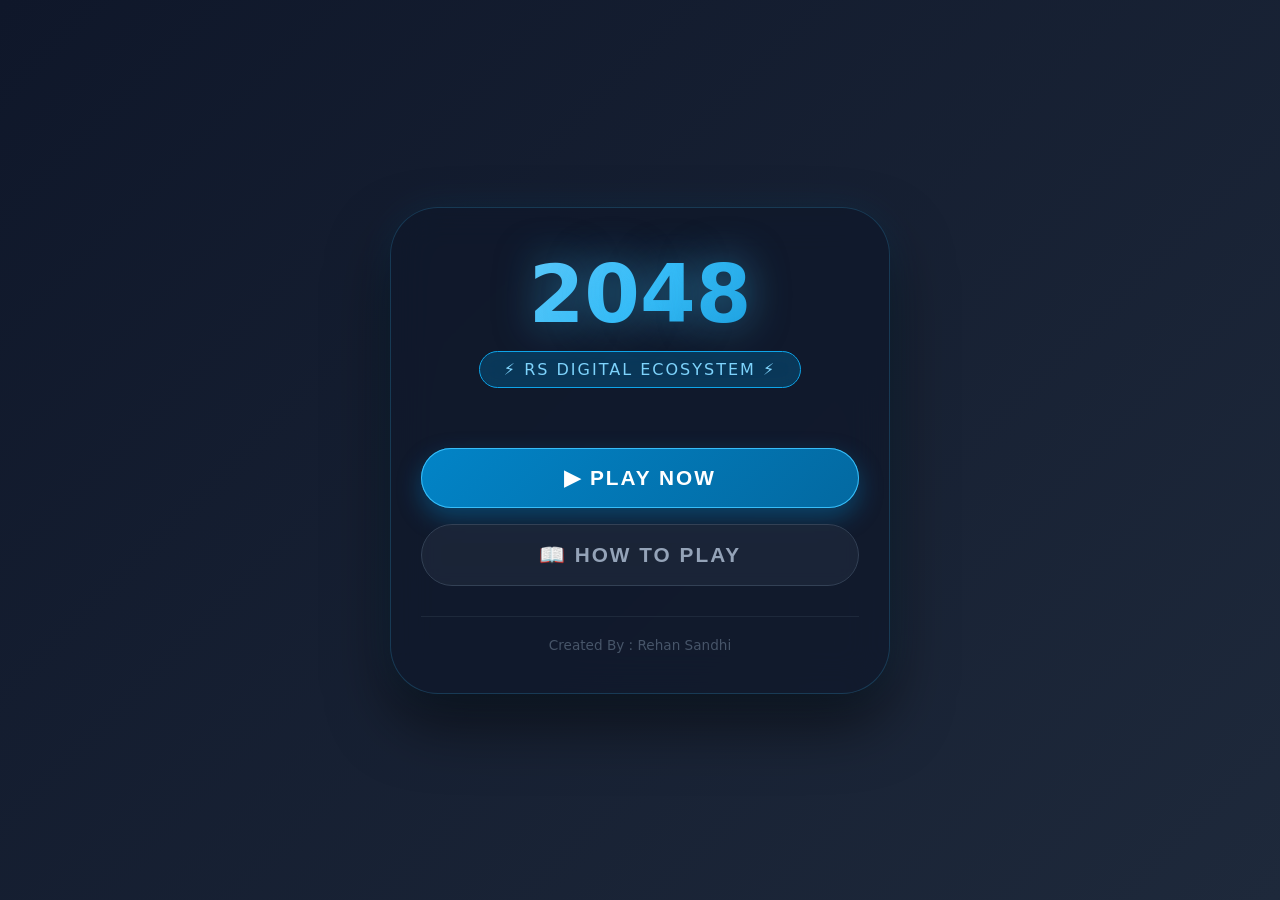
<file: rs.html>
<!DOCTYPE html>
<html lang="en">
<head>
  <link rel="manifest" href="manifest.json">
  <meta name="apple-mobile-web-app-capable" content="yes">

  <meta charset="UTF-8">
  <meta name="viewport" content="width=device-width, initial-scale=1.0, maximum-scale=1.0, user-scalable=no, viewport-fit=cover">
  <title>2048 · RS Digital Ecosystem</title>
  <style>
    * {
      margin: 0;
      padding: 0;
      box-sizing: border-box;
      user-select: none;
    }

    body, html {
      width: 100%;
      height: 100vh;
      overflow: hidden;
      background: linear-gradient(135deg, #0f172a 0%, #1e293b 100%);
      font-family: 'Segoe UI', 'Inter', system-ui, sans-serif;
    }

    /* Main App Container */
    #app {
      width: 100%;
      height: 100vh;
      display: flex;
      align-items: center;
      justify-content: center;
      position: relative;
    }

    /* Page System */
    .page {
      position: absolute;
      width: 100%;
      height: 100vh;
      display: flex;
      align-items: center;
      justify-content: center;
      transition: opacity 0.4s ease, visibility 0.4s;
    }

    .page.hidden {
      opacity: 0;
      visibility: hidden;
      pointer-events: none;
    }

    /* ========== WELCOME PAGE ========== */
    .welcome-container {
      max-width: 500px;
      width: 90%;
      text-align: center;
      padding: 40px 30px;
      background: rgba(15, 23, 42, 0.7);
      backdrop-filter: blur(20px);
      -webkit-backdrop-filter: blur(20px);
      border-radius: 48px;
      border: 1px solid rgba(56, 189, 248, 0.2);
      box-shadow: 0 30px 60px rgba(0, 0, 0, 0.5), 0 0 40px rgba(14, 165, 233, 0.1);
    }

    .game-title {
      font-size: 5rem;
      font-weight: 800;
      background: linear-gradient(135deg, #7dd3fc, #38bdf8, #0284c7);
      -webkit-background-clip: text;
      background-clip: text;
      color: transparent;
      text-shadow: 0 0 40px rgba(56, 189, 248, 0.5);
      margin-bottom: 10px;
    }

    .rs-badge {
      display: inline-block;
      background: rgba(2, 132, 199, 0.3);
      backdrop-filter: blur(10px);
      padding: 8px 24px;
      border-radius: 50px;
      color: #7dd3fc;
      font-weight: 500;
      letter-spacing: 2px;
      border: 1px solid #0ea5e9;
      margin-bottom: 30px;
    }

    .welcome-buttons {
      display: flex;
      flex-direction: column;
      gap: 16px;
      margin: 30px 0;
    }

    .btn {
      padding: 18px 32px;
      font-size: 1.3rem;
      font-weight: 600;
      border: none;
      border-radius: 50px;
      cursor: pointer;
      transition: all 0.2s ease;
      text-transform: uppercase;
      letter-spacing: 2px;
    }

    .btn-primary {
      background: linear-gradient(135deg, #0284c7, #0369a1);
      color: white;
      box-shadow: 0 10px 25px rgba(2, 132, 199, 0.4), 0 0 0 1px #38bdf8 inset;
    }

    .btn-primary:hover {
      transform: scale(0.98);
      box-shadow: 0 5px 15px rgba(2, 132, 199, 0.5);
    }

    .btn-secondary {
      background: rgba(30, 41, 59, 0.8);
      backdrop-filter: blur(10px);
      color: #94a3b8;
      border: 1px solid #334155;
    }

    .btn-secondary:hover {
      background: rgba(51, 65, 85, 0.9);
      color: #cbd5e1;
    }

    .secret-hint {
      margin-top: 30px;
      color: #475569;
      font-size: 0.85rem;
      border-top: 1px solid #1e293b;
      padding-top: 20px;
    }

    /* ========== GAME PAGE ========== */
    .game-container {
      max-width: 550px;
      width: 95%;
      margin: 0 auto;
    }

    .game-header {
      display: flex;
      justify-content: space-between;
      align-items: center;
      margin-bottom: 20px;
    }

    .game-header h2 {
      color: #7dd3fc;
      font-size: 2rem;
    }

    .score-area {
      display: flex;
      gap: 15px;
    }

    .score-box {
      background: rgba(15, 23, 42, 0.8);
      backdrop-filter: blur(10px);
      padding: 12px 20px;
      border-radius: 20px;
      text-align: center;
      border: 1px solid #0ea5e9;
    }

    .score-label {
      color: #94a3b8;
      font-size: 0.8rem;
      text-transform: uppercase;
    }

    .score-value {
      color: #f0f9ff;
      font-size: 1.8rem;
      font-weight: 700;
    }

    /* Perfect Square Grid */
    .grid-wrapper {
      position: relative;
      width: 100%;
      aspect-ratio: 1 / 1;
      background: rgba(15, 23, 42, 0.6);
      backdrop-filter: blur(15px);
      border-radius: 24px;
      padding: 15px;
      border: 1px solid #0ea5e9;
      box-shadow: 0 20px 40px rgba(0,0,0,0.5);
      margin-bottom: 20px;
    }

    .grid {
      display: grid;
      grid-template-columns: repeat(4, 1fr);
      gap: 12px;
      width: 100%;
      height: 100%;
    }

    .tile {
      aspect-ratio: 1 / 1;
      width: 100%;
      height: 100%;
      background: #1e293b;
      border-radius: 12px;
      display: flex;
      align-items: center;
      justify-content: center;
      font-weight: 800;
      font-size: 2.2rem;
      color: white;
      transition: all 0.15s cubic-bezier(0.4, 0, 0.2, 1);
      box-shadow: 0 4px 8px rgba(0,0,0,0.3);
    }

    /* Tile Colors */
    .tile-2 { background: #eee4da; color: #776e65; }
    .tile-4 { background: #ede0c8; color: #776e65; }
    .tile-8 { background: #f2b179; color: #f9f6f2; }
    .tile-16 { background: #f59563; color: #f9f6f2; }
    .tile-32 { background: #f67c5f; color: #f9f6f2; }
    .tile-64 { background: #f65e3b; color: #f9f6f2; }
    .tile-128 { background: #edcf72; color: #f9f6f2; box-shadow: 0 0 15px #edcf72; }
    .tile-256 { background: #edcc61; color: #f9f6f2; box-shadow: 0 0 15px #edcc61; }
    .tile-512 { background: #edc850; color: #f9f6f2; box-shadow: 0 0 20px #edc850; }
    .tile-1024 { background: #edc53f; color: #f9f6f2; font-size: 1.8rem; box-shadow: 0 0 20px #edc53f; }
    .tile-2048 { background: #edc22e; color: #f9f6f2; font-size: 1.8rem; box-shadow: 0 0 30px #ffd700; }

    .game-controls {
      display: flex;
      gap: 10px;
      justify-content: center;
    }

    .game-btn {
      padding: 12px 24px;
      background: #1e293b;
      color: #94a3b8;
      border: 1px solid #334155;
      border-radius: 30px;
      cursor: pointer;
      font-weight: 600;
      transition: 0.2s;
    }

    .game-btn:hover {
      background: #334155;
      color: #cbd5e1;
    }

    .message-bar {
      text-align: center;
      margin-top: 15px;
      color: #7dd3fc;
      font-weight: 500;
    }

    /* Back button */
    .back-btn {
      position: absolute;
      top: 20px;
      left: 20px;
      background: rgba(30, 41, 59, 0.8);
      backdrop-filter: blur(10px);
      padding: 10px 20px;
      border-radius: 30px;
      color: #7dd3fc;
      border: 1px solid #0ea5e9;
      cursor: pointer;
      z-index: 10;
    }

    /* How to Play Modal */
    .modal {
      position: fixed;
      top: 0;
      left: 0;
      right: 0;
      bottom: 0;
      background: rgba(0,0,0,0.7);
      backdrop-filter: blur(10px);
      display: flex;
      align-items: center;
      justify-content: center;
      z-index: 1000;
      opacity: 0;
      visibility: hidden;
      transition: 0.3s;
    }

    .modal.show {
      opacity: 1;
      visibility: visible;
    }

    .modal-content {
      background: #0f172a;
      padding: 30px;
      border-radius: 30px;
      max-width: 400px;
      width: 90%;
      border: 1px solid #0ea5e9;
      color: #cbd5e1;
    }

    .modal-content h3 {
      color: #7dd3fc;
      margin-bottom: 20px;
    }

    .modal-content button {
      margin-top: 20px;
      padding: 12px 30px;
      background: #0284c7;
      border: none;
      border-radius: 20px;
      color: white;
      cursor: pointer;
    }

    .cheat-toast {
      position: fixed;
      bottom: 30px;
      left: 50%;
      transform: translateX(-50%);
      background: rgba(2, 132, 199, 0.9);
      color: white;
      padding: 12px 24px;
      border-radius: 40px;
      font-weight: 600;
      backdrop-filter: blur(10px);
      z-index: 2000;
      opacity: 0;
      transition: opacity 0.3s;
      pointer-events: none;
    }

    .cheat-toast.show {
      opacity: 1;
    }

    /* Responsive */
    @media (max-width: 500px) {
      .tile { font-size: 1.8rem; }
      .tile-1024, .tile-2048 { font-size: 1.4rem; }
    }
  </style>
</head>
<body>
  <div id="app">
    <!-- Welcome Page -->
    <div class="page" id="welcomePage">
      <div class="welcome-container">
        <div class="game-title">2048</div>
        <div class="rs-badge">⚡ RS DIGITAL ECOSYSTEM ⚡</div>
        
        <div class="welcome-buttons">
          <button class="btn btn-primary" id="playNowBtn">▶ PLAY NOW</button>
          <button class="btn btn-secondary" id="howToPlayBtn">📖 HOW TO PLAY</button>
        </div>
        
        <div class="secret-hint">
          Created By : Rehan Sandhi
        </div>
      </div>
    </div>

    <!-- Game Page -->
    <div class="page hidden" id="gamePage">
      <div class="back-btn" id="backToWelcome">← Back</div>
      
      <div class="game-container">
        <div class="game-header">
          <h2>2048</h2>
          <div class="score-area">
            <div class="score-box">
              <div class="score-label">Score</div>
              <div class="score-value" id="scoreDisplay">0</div>
            </div>
            <div class="score-box">
              <div class="score-label">Best</div>
              <div class="score-value" id="bestDisplay">0</div>
            </div>
          </div>
        </div>

        <div class="grid-wrapper">
          <div class="grid" id="gridContainer"></div>
        </div>

        <div class="game-controls">
          <button class="game-btn" id="newGameBtn">🔄 New Game</button>
        </div>

        <div class="message-bar" id="gameMessage">
          Use Arrow Keys or WASD
        </div>
      </div>
    </div>

    <!-- How to Play Modal -->
    <div class="modal" id="howToModal">
      <div class="modal-content">
        <h3>🎮 How to Play</h3>
        <p>• Use <strong>Arrow Keys</strong> or <strong>WASD</strong> to move tiles</p>
        <p>• Combine same numbers to reach 2048</p>
        <p>• Each move adds a new tile (2 or 4)</p>
        <br>
        <button id="closeModalBtn">Got it!</button>
      </div>
    </div>

    <!-- Cheat Toast -->
    <div class="cheat-toast" id="cheatToast">✨ Cheat Activated!</div>
  </div>

  <script>
    (function(){
      "use strict";

      // ========== GAME STATE ==========
      const SIZE = 4;
      let board = [];
      let score = 0;
      let best = 0;
      let gameOver = false;
      
      // DOM Elements
      const welcomePage = document.getElementById('welcomePage');
      const gamePage = document.getElementById('gamePage');
      const gridEl = document.getElementById('gridContainer');
      const scoreDisplay = document.getElementById('scoreDisplay');
      const bestDisplay = document.getElementById('bestDisplay');
      const gameMessage = document.getElementById('gameMessage');
      const howToModal = document.getElementById('howToModal');
      const cheatToast = document.getElementById('cheatToast');

      // Load best score
      try {
        const saved = localStorage.getItem('rs2048_best');
        if (saved) best = parseInt(saved) || 0;
      } catch(e) {}
      
      function updateBest(value) {
        if (value > best) {
          best = value;
          try { localStorage.setItem('rs2048_best', best); } catch(e) {}
        }
        bestDisplay.textContent = best;
      }

      // Initialize empty board
      function emptyBoard() {
        return Array(SIZE).fill().map(() => Array(SIZE).fill(0));
      }

      // Add random tile
      function addRandomTile(brd) {
        const empty = [];
        for (let r = 0; r < SIZE; r++) {
          for (let c = 0; c < SIZE; c++) {
            if (brd[r][c] === 0) empty.push([r, c]);
          }
        }
        if (empty.length === 0) return false;
        const [r, c] = empty[Math.floor(Math.random() * empty.length)];
        brd[r][c] = Math.random() < 0.9 ? 2 : 4;
        return true;
      }

      // Initialize game
      function initGame() {
        board = emptyBoard();
        score = 0;
        gameOver = false;
        addRandomTile(board);
        addRandomTile(board);
        renderBoard();
        gameMessage.textContent = 'Use Arrow Keys or WASD';
      }

      // Render grid
      function renderBoard() {
        gridEl.innerHTML = '';
        for (let r = 0; r < SIZE; r++) {
          for (let c = 0; c < SIZE; c++) {
            const val = board[r][c];
            const tile = document.createElement('div');
            tile.className = 'tile';
            if (val > 0) {
              tile.textContent = val;
              tile.classList.add(`tile-${val}`);
            }
            gridEl.appendChild(tile);
          }
        }
        scoreDisplay.textContent = score;
        updateBest(score);
        
        if (isGameOver()) {
          gameOver = true;
          gameMessage.textContent = '😵 Game Over! Press New Game';
        } else if (hasWon()) {
          gameMessage.textContent = '🎉 Congratulations! You reached 2048!';
        }
      }

      function hasWon() {
        return board.some(row => row.includes(2048));
      }

      function isGameOver() {
        for (let r = 0; r < SIZE; r++) {
          for (let c = 0; c < SIZE; c++) {
            if (board[r][c] === 0) return false;
          }
        }
        for (let r = 0; r < SIZE; r++) {
          for (let c = 0; c < SIZE; c++) {
            if (r < SIZE-1 && board[r][c] === board[r+1][c]) return false;
            if (c < SIZE-1 && board[r][c] === board[r][c+1]) return false;
          }
        }
        return true;
      }

      // Slide and merge logic
      function slideAndMerge(line) {
        let arr = line.filter(v => v !== 0);
        for (let i = 0; i < arr.length - 1; i++) {
          if (arr[i] === arr[i+1]) {
            arr[i] *= 2;
            score += arr[i];
            arr[i+1] = 0;
          }
        }
        arr = arr.filter(v => v !== 0);
        while (arr.length < SIZE) arr.push(0);
        return arr;
      }

      function move(direction) {
        if (gameOver) return false;
        
        const oldBoard = board.map(row => [...row]);
        let moved = false;

        if (direction === 'left') {
          for (let r = 0; r < SIZE; r++) {
            const newRow = slideAndMerge(board[r]);
            if (board[r].some((v, i) => v !== newRow[i])) moved = true;
            board[r] = newRow;
          }
        } else if (direction === 'right') {
          for (let r = 0; r < SIZE; r++) {
            const reversed = [...board[r]].reverse();
            const merged = slideAndMerge(reversed);
            const newRow = merged.reverse();
            if (board[r].some((v, i) => v !== newRow[i])) moved = true;
            board[r] = newRow;
          }
        } else if (direction === 'up') {
          for (let c = 0; c < SIZE; c++) {
            const col = [board[0][c], board[1][c], board[2][c], board[3][c]];
            const newCol = slideAndMerge(col);
            for (let r = 0; r < SIZE; r++) {
              if (board[r][c] !== newCol[r]) moved = true;
              board[r][c] = newCol[r];
            }
          }
        } else if (direction === 'down') {
          for (let c = 0; c < SIZE; c++) {
            const col = [board[0][c], board[1][c], board[2][c], board[3][c]];
            const reversed = [...col].reverse();
            const merged = slideAndMerge(reversed);
            const newCol = merged.reverse();
            for (let r = 0; r < SIZE; r++) {
              if (board[r][c] !== newCol[r]) moved = true;
              board[r][c] = newCol[r];
            }
          }
        }

        if (moved) {
          addRandomTile(board);
          renderBoard();
        }
        return moved;
      }

      // ========== SECRET FUNCTION KEY CHEATS ==========
      function showCheatToast(message) {
        cheatToast.textContent = message;
        cheatToast.classList.add('show');
        setTimeout(() => cheatToast.classList.remove('show'), 1500);
      }

      // F1: Add 1000 score
      function cheatF1() {
        score += 1000;
        updateBest(score);
        renderBoard();
        showCheatToast('🔓 F1: +1000 Score!');
      }

      // F4: Spawn 2048 tile
      function cheatF4() {
        const empty = [];
        for (let r = 0; r < SIZE; r++) {
          for (let c = 0; c < SIZE; c++) {
            if (board[r][c] === 0) empty.push([r, c]);
          }
        }
        if (empty.length > 0) {
          const [r, c] = empty[Math.floor(Math.random() * empty.length)];
          board[r][c] = 2048;
          renderBoard();
          showCheatToast('🔓 F4: 2048 Tile Spawned!');
        }
      }

      // F5: Clear all tiles except 2048
      function cheatF5() {
        for (let r = 0; r < SIZE; r++) {
          for (let c = 0; c < SIZE; c++) {
            if (board[r][c] !== 2048) board[r][c] = 0;
          }
        }
        addRandomTile(board);
        addRandomTile(board);
        renderBoard();
        showCheatToast('🔓 F5: Board Cleared!');
      }

      // F9: Rainbow mode - make all tiles 128
      function cheatF9() {
        for (let r = 0; r < SIZE; r++) {
          for (let c = 0; c < SIZE; c++) {
            if (board[r][c] !== 0) board[r][c] = 128;
          }
        }
        renderBoard();
        showCheatToast('🔓 F9: Rainbow Mode (128)!');
      }

      // ========== KEYBOARD CONTROLS ==========
      function handleKeyDown(e) {
  const key = e.key;

  // Browser ke default refresh aur help ko rokne ke liye
  const forbiddenKeys = ['F1', 'F5', 'F12'];
  if (forbiddenKeys.includes(key)) {
    e.preventDefault(); // Ye refresh hone se rokega
  }
        
        // Prevent default for game controls
        const controlKeys = ['ArrowUp', 'ArrowDown', 'ArrowLeft', 'ArrowRight', 'w', 'W', 's', 'S', 'a', 'A', 'd', 'D'];
        if (controlKeys.includes(key)) {
          e.preventDefault();
        }

        // Function key cheats (only in game page)
        if (!gamePage.classList.contains('hidden')) {
          if (key === 'F1') {
            e.preventDefault();
            cheatF1();
            return;
          }
          if (key === 'F4') {
            e.preventDefault();
            cheatF4();
            return;
          }
          if (key === 'F5') {
            e.preventDefault();
            cheatF5();
            return;
          }
          if (key === 'F9') {
            e.preventDefault();
            cheatF9();
            return;
          }
        }

        // Game moves
        if (!gamePage.classList.contains('hidden') && !gameOver) {
          if (key === 'ArrowUp' || key === 'w' || key === 'W') move('up');
          else if (key === 'ArrowDown' || key === 's' || key === 'S') move('down');
          else if (key === 'ArrowLeft' || key === 'a' || key === 'A') move('left');
          else if (key === 'ArrowRight' || key === 'd' || key === 'D') move('right');
        }
      }

      // ========== TOUCH SWIPE ==========
      let touchStart = null;
      
      function handleTouchStart(e) {
        touchStart = e.touches[0];
      }
      
      function handleTouchEnd(e) {
        if (!touchStart || gamePage.classList.contains('hidden') || gameOver) return;
        
        const touchEnd = e.changedTouches[0];
        const dx = touchEnd.clientX - touchStart.clientX;
        const dy = touchEnd.clientY - touchStart.clientY;
        const absDx = Math.abs(dx);
        const absDy = Math.abs(dy);
        
        if (Math.max(absDx, absDy) < 20) return;
        
        if (absDx > absDy) {
          move(dx > 0 ? 'right' : 'left');
        } else {
          move(dy > 0 ? 'down' : 'up');
        }
        
        touchStart = null;
      }

      // ========== PAGE NAVIGATION ==========
      function showWelcome() {
        welcomePage.classList.remove('hidden');
        gamePage.classList.add('hidden');
      }

      function showGame() {
        if (document.documentElement.requestFullscreen) {
    document.documentElement.requestFullscreen().catch(err => {
      console.log('Fullscreen error:', err);
    });
  } else if (document.documentElement.webkitRequestFullscreen) {
    // Safari
    document.documentElement.webkitRequestFullscreen();
  } else if (document.documentElement.msRequestFullscreen) {
    // IE/Edge
    document.documentElement.msRequestFullscreen();
  }
        welcomePage.classList.add('hidden');
        gamePage.classList.remove('hidden');
        initGame();
      }

      // ========== EVENT LISTENERS ==========
      document.getElementById('playNowBtn').addEventListener('click', showGame);
      document.getElementById('backToWelcome').addEventListener('click', showWelcome);
      document.getElementById('newGameBtn').addEventListener('click', initGame);
      
      document.getElementById('howToPlayBtn').addEventListener('click', () => {
        howToModal.classList.add('show');
      });
      
      document.getElementById('closeModalBtn').addEventListener('click', () => {
        howToModal.classList.remove('show');
      });
      
      howToModal.addEventListener('click', (e) => {
        if (e.target === howToModal) howToModal.classList.remove('show');
      });

      // Keyboard
      window.addEventListener('keydown', handleKeyDown);
      
      // Touch
      const gridWrapper = document.querySelector('.grid-wrapper');
      gridWrapper.addEventListener('touchstart', handleTouchStart, {passive: true});
      gridWrapper.addEventListener('touchend', handleTouchEnd);

      // Prevent context menu
      document.addEventListener('contextmenu', e => e.preventDefault());

      // Initialize
      updateBest(0);
      
      // Secret console message
      console.log('%c🔐 RS DIGITAL ECOSYSTEM 2048', 'font-size:16px; color:#7dd3fc;');
      console.log('%cSecret Keys: F1, F4, F5, F9', 'color:#0ea5e9;');
    })();
  </script>
</body>
</html>
</file>
